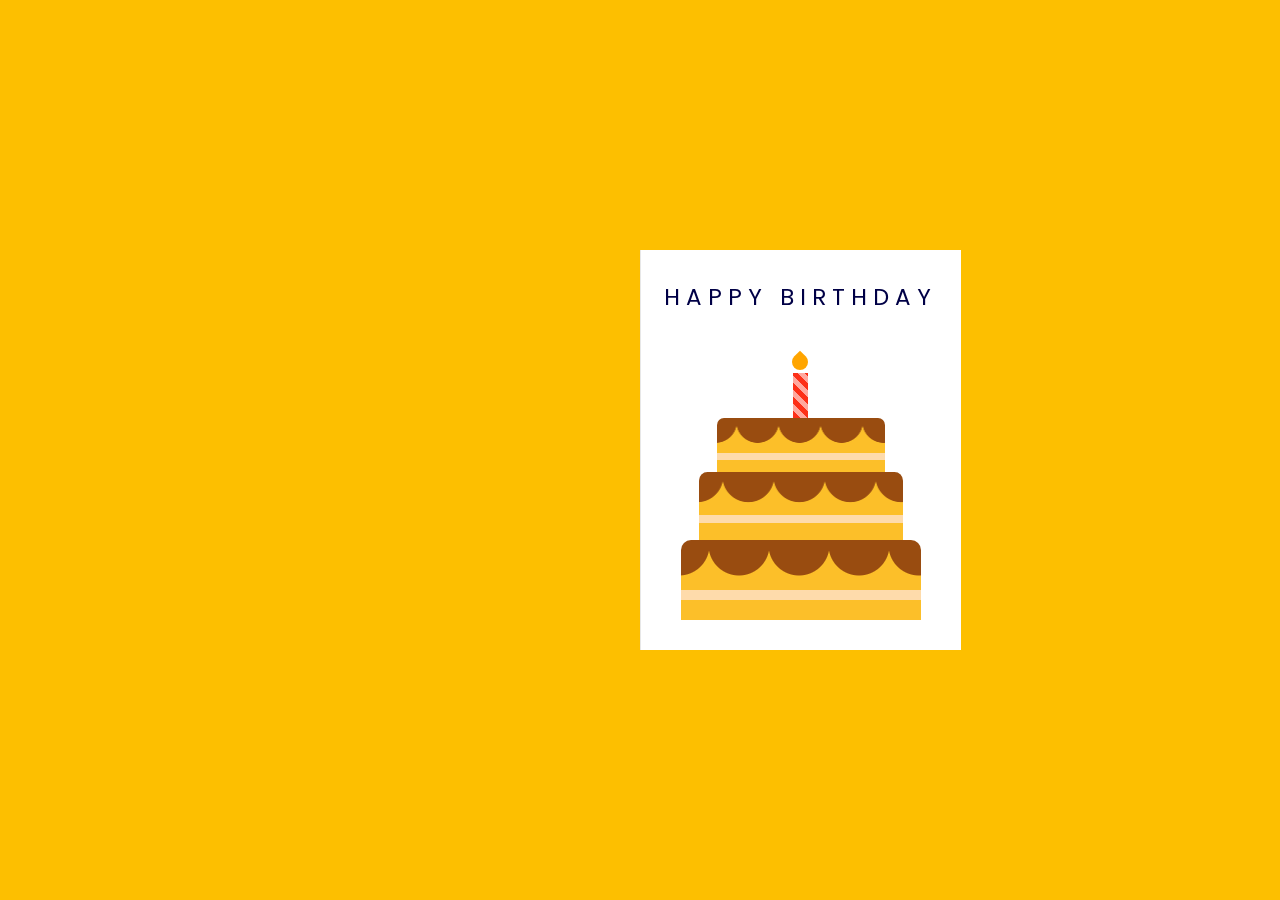
<file: Birthday-Card-Animation/index.html>
<!DOCTYPE html>
<html lang="en">
<head>
    <meta charset="UTF-8">
    <meta name="viewport" content="width=device-width, initial-scale=1.0">
    <!-- Favicon & Title -->
    <link rel="shortcut icon" href="assets/favicon.ico" type="image/x-icon">
    <title>Birthday Card Animation</title>
    <!-- Stylesheets -->
    <link href="https://fonts.googleapis.com/css2?family=Poppins&display=swap" rel="stylesheet"/>
    <link rel="stylesheet" href="css/style.css"/>
</head>
<body>
    <div class="card">
        <div class="outside">
                <div class="front">
                    <p>Happy Birthday</p>
                    <div class="cake">
                        <div class="top-layer"></div>
                        <div class="middle-layer"></div>
                        <div class="bottom-layer"></div>
                        <div class="candle"></div>
                    </div>
                </div>
            <div class="back"></div>
        </div>
        <div class="inside">
            <p>Wishing you a very happy birthday filled with love and laughter</p>
            <h1>&#127873;</h1>
        </div>
    </div>
</body>
</html>
</file>
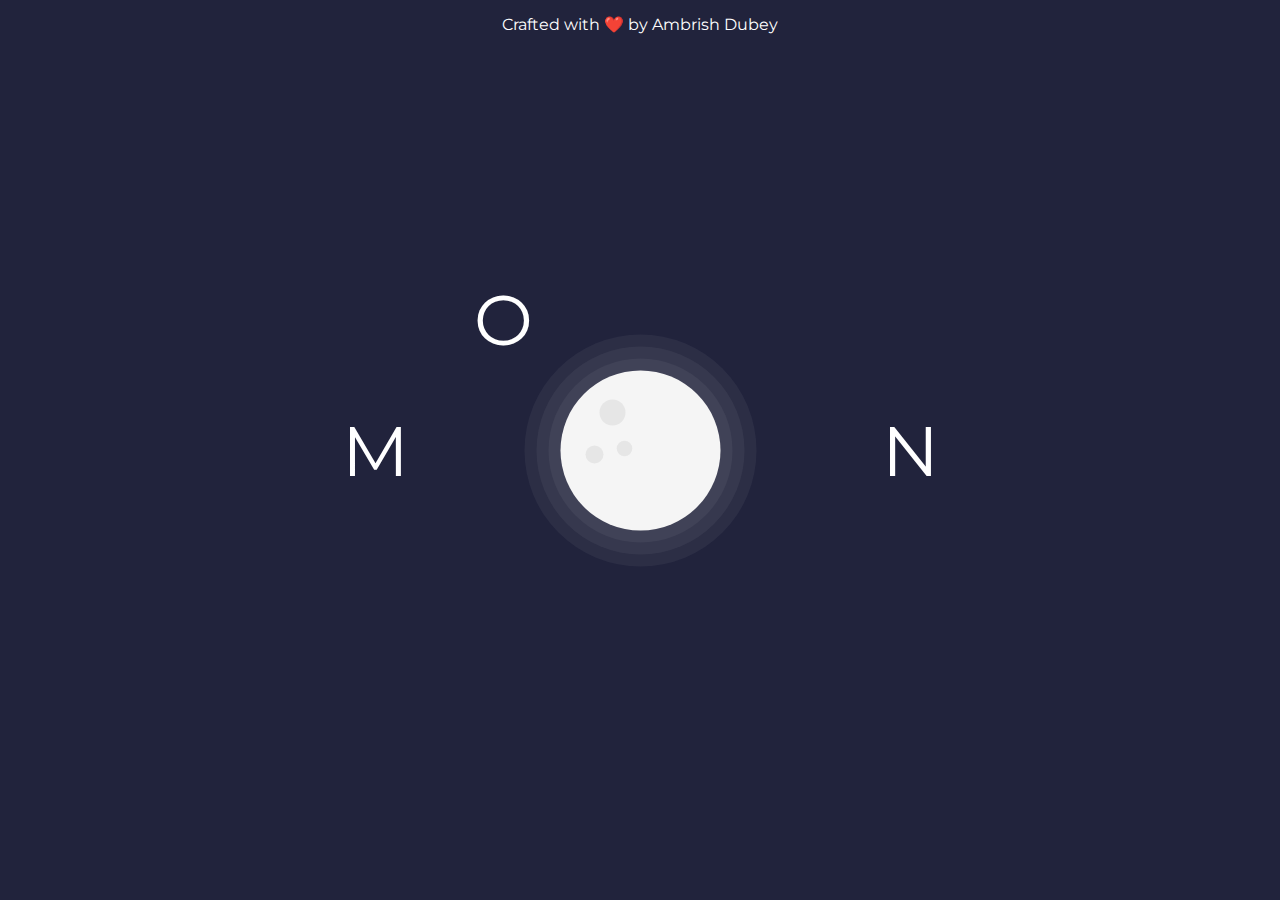
<file: Moon-Animation/index.html>
<!DOCTYPE html>
<html lang="en">
<head>
    <meta name="viewport" content="width=device-width, initial-scale=1.0">
    <!-- Favicon & Title -->
    <link rel="shortcut icon" href="assets/moon-icon.png" type="image/x-icon">
    <title>Moon Animation</title>
    <!-- Google Font -->
    <link href="https://fonts.googleapis.com/css2?family=Montserrat:wght@500&display=swap" rel="stylesheet">
    <!-- stylesheet -->
    <link rel="stylesheet" href="css/style.css">
</head>
<body>
    <div class="container">
        <p class="letter letter-M">M</p>
        <div class="moon">
            <div class="orbit">
                <p>O</p>
            </div>
        </div>
        <p class="letter letter-N">N</p>
    </div>

    <div class="credit">
        Crafted with ❤️ by Ambrish Dubey
    </div>
</body>
</html>
</file>
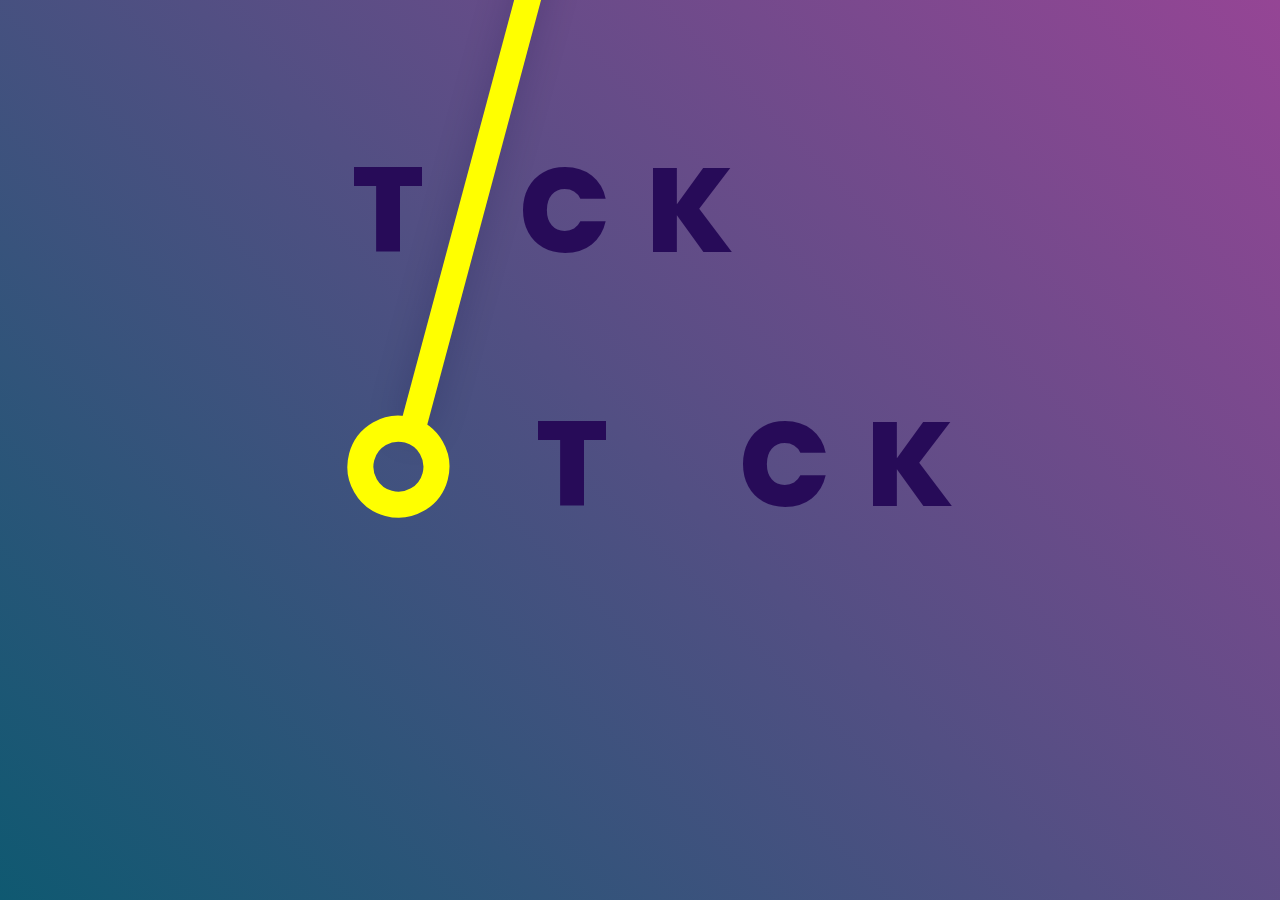
<file: Tick-Tock-Animation/index.html>
<!DOCTYPE html>
<html lang="en">
<head>
    <meta name="viewport" content="width=device-width, initial-scale=1.0">
    <title>Tick Tock Animation</title>
    <!-- Google Font -->
    <link href="https://fonts.googleapis.com/css2?family=Poppins:wght@800&display=swap" rel="stylesheet">
    <!-- Stylesheet -->
    <link rel="stylesheet" href="style.css">
</head>
<body>
    <div class="container">
        <div class="word word-1">
            <span>T</span>
            <span>CK</span>
        </div>
        <div class="pendulam"></div>
        <div class="word word-2">
            <span>T</span>
            <span>CK</span>
        </div>
    </div>
</body>
</html>
</file>
<file: Birthday-Card-Animation/css/style.css>
* {
    padding: 0;
    margin: 0;
    box-sizing: border-box;
    font-family: "Poppins", sans-serif;
}

body {
    background-color: #fdbf00;
}

.card {
    width: 640px;
    height: 400px;
    position: absolute;
    margin: auto;
    left: 0;
    right: 0;
    top: 0;
    bottom: 0;
    -webkit-perspective: 1200px;
    perspective: 1200px;
    transition: 1s;
}

.card:hover {
    transform: rotate(-5deg);
}

.card:hover .outside {
    transform: rotateY(-130deg);
}

.outside,
.inside {
    height: 100%;
    width: 50%;
    position: absolute;
    left: 50.1%;
}

.inside {
    background: linear-gradient(to right, #e7e7e7, #ffffff 30%);
    line-height: 3;
    padding: 0 20px;
    text-align: center;
    display: flex;
    flex-direction: column;
    justify-content: space-around;
    align-items: center;
    left: 50%;
}

.outside {
    -webkit-transform-style: preserve-3d;
    transform-style: preserve-3d;
    z-index: 1;
    transform-origin: left;
    transition: 2s;
    cursor: pointer;
}

.front,
.back {
    height: 100%;
    width: 100%;
    position: absolute;
    -webkit-backface-visibility: hidden;
    backface-visibility: hidden;
    transform: rotateX(0deg);
}

.front {
    background-color: #ffffff;
}

.back {
    transform: rotateY(180deg);
    background: linear-gradient(to left, #e7e7e7, #ffffff 30%);
}

.cake {
    width: 100%;
    position: absolute;
    bottom: 30px;
}

.top-layer,
.middle-layer,
.bottom-layer {
    height: 80px;
    width: 240px;
    background-repeat: repeat;
    background-size: 60px 100px;
    background-position: 28px 0;
    background-image: linear-gradient(transparent 50px, #fedbab 50px, #fedbab 60px, transparent 60px),
                        radial-gradient(circle at 30px 5px, #994c10 30px, #fcbf29 31px);
    border-radius: 10px 10px 0 0;
    position: relative;
    margin: auto;
}

.middle-layer {
    transform: scale(0.85);
    top: 6px;
}

.top-layer {
    transform: scale(0.7);
    top: 26px;
}

.candle {
    height: 45px;
    width: 15px;
    background: repeating-linear-gradient(45deg, #fd3018 0, #fd3018 5px, #ffa89e 5px, #ffa89e 10px);
    position: absolute;
    margin: auto;
    left: 0;
    right: 0;
    bottom: 202px;
}

.candle:before {
    content: "";
    position: absolute;
    height: 16px;
    width: 16px;
    background-color: #ffa500;
    border-radius: 0 50% 50% 50%;
    bottom: 48px;
    transform: rotate(45deg);
    left: -1px;
}

.outside p {
    font-size: 23px;
    text-transform: uppercase;
    margin-top: 30px;
    text-align: center;
    letter-spacing: 6px;
    color: #000046;
}

.inside h1 {
    font-size: 120px;
    line-height: 120px;
}
</file>
<file: Moon-Animation/css/style.css>
* {
    padding: 0;
    margin: 0;
    box-sizing: border-box;
    font-family: "Montserrat", sans-serif;
}

body {
    background-color: #21233c;
}

.container {
    height: 31.25em;
    width: 31.25em;
    position: absolute;
    transform: translate(-50%, -50%);
    top: 50%;
    left: 50%;
    color: #ffffff;
}

p.letter {
    font-size: 3.5em;
    position: absolute;
    transform: translateY(-50%);
    top: 50%;
}

.letter-M {
    left: 0.2em;
}

.letter-N {
    right: 0.2em;
}

.moon {
    background-color: #f5f5f5;
    height: 8em;
    width: 8em;
    border-radius: 50%;
    position: absolute;
    margin: auto;
    left: 0;
    right: 0;
    top: 0;
    bottom: 0;
    box-shadow: 0 0 0 0.6em rgba(255, 255, 255, 0.05),
                0 0 0 1.2em rgba(255, 255, 255, 0.05), 
                0 0 0 1.8em rgba(255, 255, 255, 0.05);
}

.moon:after {
    position: absolute;
    content: "";
    background-color: #e6e6e6;
    height: 0.9em;
    width: 0.9em;
    border-radius: 50%;
    top: 3.75em;
    left: 1.25em;
    box-shadow: 0.9em -2.1em 0 0.2em #e6e6e6, 
                1.5em -0.3em 0 -0.06em #e6e6e6;
}

.orbit {
    height: 18.75em;
    width: 18.75em;
    border-radius: 50%;
    position: absolute;
    left: -5.2em;
    bottom: -5.2em;
    animation: spin 8s infinite linear;
}

@keyframes spin {
    100% {
        transform: rotate(360deg);
    }
}

.orbit p {
    position: absolute;
    font-size: 3.5em;
    top: 0.25em;
    left: 0.25em;
}

@media screen and (min-width: 700px) {
    .container {
        font-size: 20px;
    }
}

.credit {
    color: white;
    padding: 15px 15px;
    text-align: center;
    display: block;
}
</file>
<file: Tick-Tock-Animation/style.css>
* {
    padding: 0;
    margin: 0;
    box-sizing: border-box;
}

body {
    height: 100vh;
    background: linear-gradient(45deg, rgb(15, 89, 113), rgb(149, 69, 149));
}

.container {
    font-size: 14px;
    width: 35em;
    height: 31.25em;
    position: relative;
    margin: auto;
}

.word {
    font-family: "Poppins", sans-serif;
    color: #270b58;
    font-weight: 800;
    font-size: 6em;
    letter-spacing: 0.3em;
    position: absolute;
}

.word-1 {
    left: 0.52em;
    top: 1em;
}

.word-2 {
    top: 3.12em;
    right: 0;
}

.word-2 span:last-child {
    margin-left: 0.3em;
}

.pendulam {
    background-color: yellow;
    height: 25em;
    width: 1.3em;
    position: absolute;
    left: 11.9em;
    top: -2.5em;
    box-shadow: 0 0 1.8em rgba(0, 8, 57, 0.2);
    transform: rotate(15deg);
    transform-origin: top;
    animation: swing 2.5s infinite ease-in-out;
}

@keyframes swing {
    50% {
        transform: rotate(-15deg);
    }
}

.pendulam::after {
    position: absolute;
    content: "";
    height: 2.5em;
    width: 2.5em;
    border: 1.3em solid yellow;
    border-radius: 50%;
    bottom: -4.37em;
    left: -2.1em;
}

@media screen and (min-width: 700px) {
    .container {
        font-size: 20px;
    }
}
</file>
